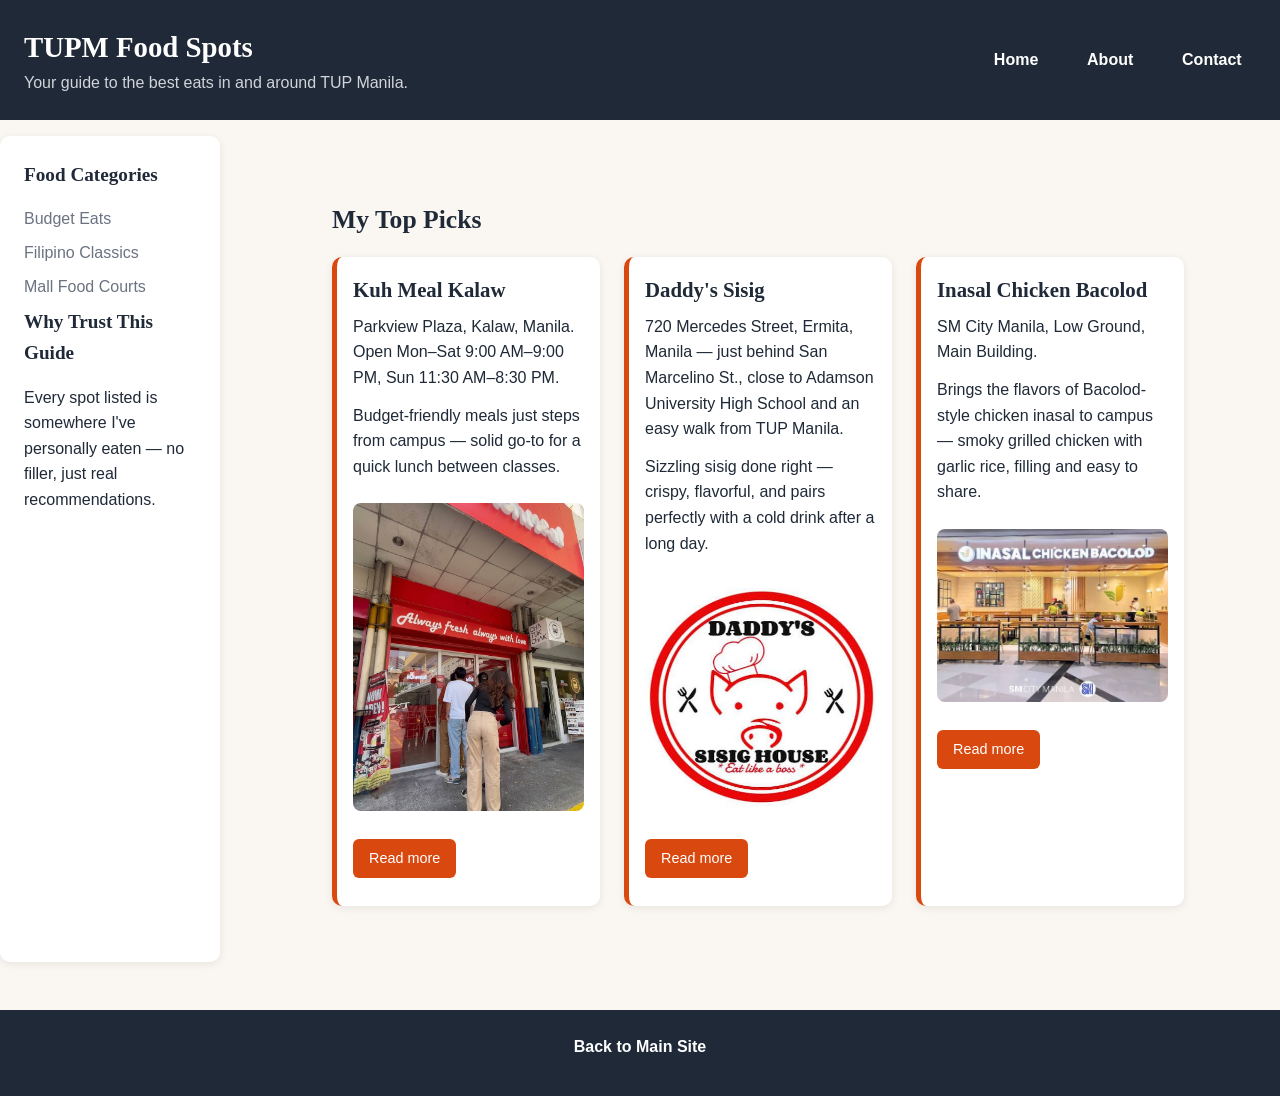
<file: index.html>
<!DOCTYPE html>
<html lang="en">
<head>
  <meta charset="UTF-8">
  <meta name="viewport" content="width=device-width, initial-scale=1.0">
  <title>TUPM Food Spots</title>
  <link rel="stylesheet" href="style.css">
</head>
<body>

  <div class="page">

    <header class="site-header">
      <div class="site-brand">
        <h1>TUPM Food Spots</h1>
        <p>Your guide to the best eats in and around TUP Manila.</p>
      </div>
      <nav>
        <ul>
          <li><a href="index.html">Home</a></li>
          <li><a href="about.html">About</a></li>
          <li><a href="contact.html">Contact</a></li>
        </ul>
      </nav>
    </header>

    <aside>
      <h2>Food Categories</h2>
      <ul>
        <li>Budget Eats</li>
        <li>Filipino Classics</li>
        <li>Mall Food Courts</li>
      </ul>
      <h2>Why Trust This Guide</h2>
      <p>Every spot listed is somewhere I've personally eaten — no filler, just real recommendations.</p>
    </aside>

    <main>
      <section>
        <h2>My Top Picks</h2>

        <div class="place-grid">

          <article class="place-card">
            <h3>Kuh Meal Kalaw</h3>
            <p>Parkview Plaza, Kalaw, Manila. Open Mon–Sat 9:00 AM–9:00 PM, Sun 11:30 AM–8:30 PM.</p>
            <p>Budget-friendly meals just steps from campus — solid go-to for a quick lunch between classes.</p>
            <img src="kuhmeal.jpg" alt="Kuh Meal Kalaw restaurant">
            <p><a href="places/kuh-meal-kalaw.html">Read more</a></p>
          </article>

          <article class="place-card">
            <h3>Daddy's Sisig</h3>
            <p>720 Mercedes Street, Ermita, Manila — just behind San Marcelino St., close to Adamson University High School and an easy walk from TUP Manila.</p>
            <p>Sizzling sisig done right — crispy, flavorful, and pairs perfectly with a cold drink after a long day.</p>
            <img src="sisig.jpg" alt="Sizzling sisig plate from Daddy's Sisig">
            <p><a href="places/daddys-sisig.html">Read more</a></p>
          </article>

          <article class="place-card">
            <h3>Inasal Chicken Bacolod</h3>
            <p>SM City Manila, Low Ground, Main Building.</p>
            <p>Brings the flavors of Bacolod-style chicken inasal to campus — smoky grilled chicken with garlic rice, filling and easy to share.</p>
            <img src="inasal.jpg" alt="Chicken inasal with garlic rice">
            <p><a href="places/inasal-chicken-bacolod.html">Read more</a></p>
          </article>

        </div>
      </section>
    </main>

    <footer>
      <p><a href="https://jangel-laureta-compro.github.io/laureta_johnangel/">Back to Main Site</a></p>
    </footer>

  </div>

</body>
</html>
</file>
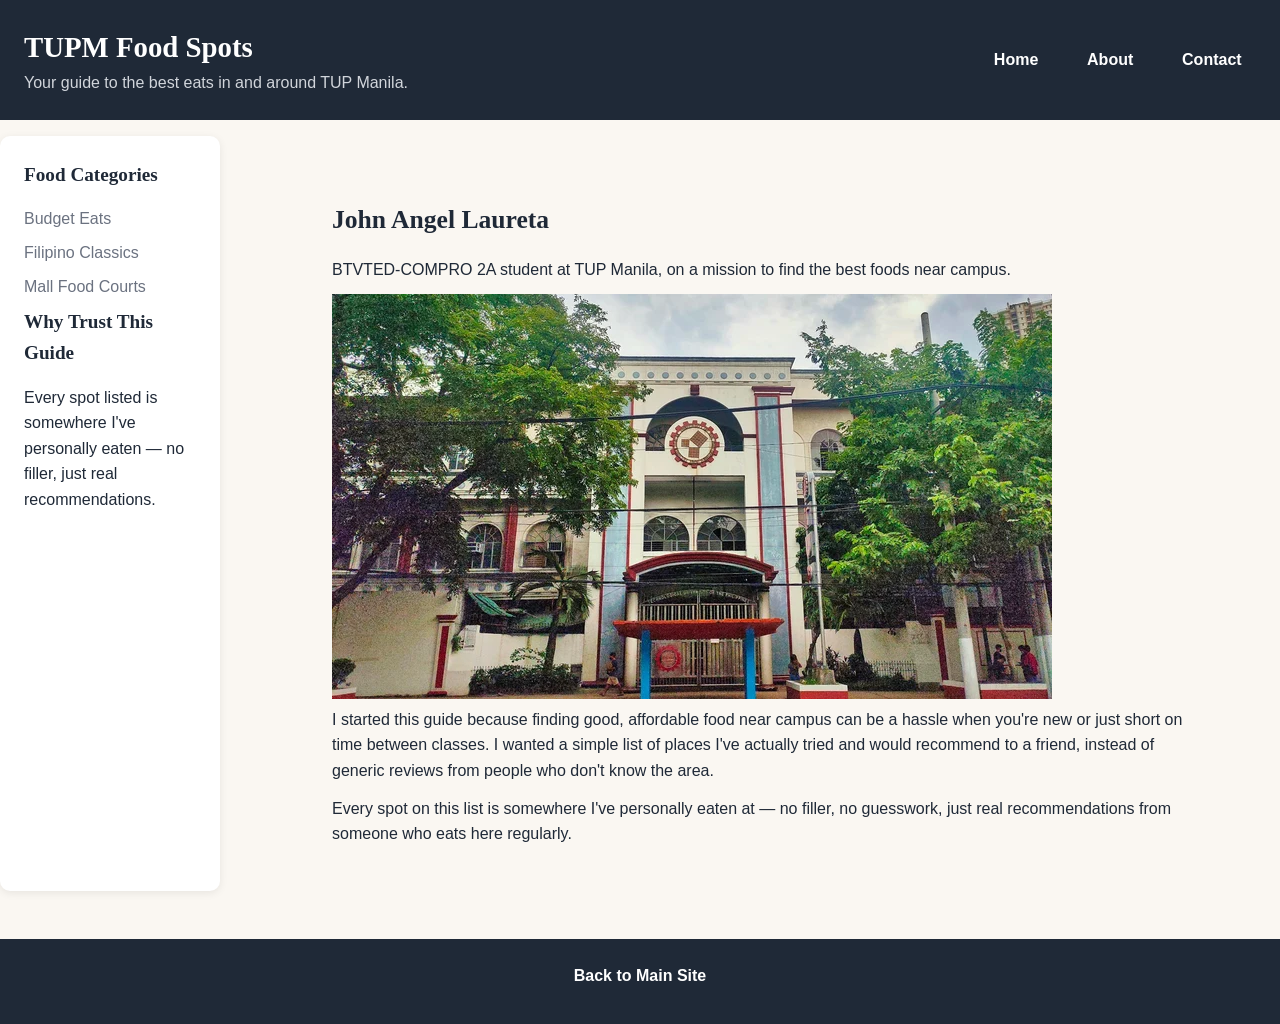
<file: about.html>
<!DOCTYPE html>
<html lang="en">
<head>
  <meta charset="UTF-8">
  <meta name="viewport" content="width=device-width, initial-scale=1.0">
  <title>About - TUPM Food Spots</title>
  <link rel="stylesheet" href="style.css">
</head>
<body>

  <div class="page">

    <header class="site-header">
      <div class="site-brand">
        <h1>TUPM Food Spots</h1>
        <p>Your guide to the best eats in and around TUP Manila.</p>
      </div>
      <nav>
        <ul>
          <li><a href="index.html">Home</a></li>
          <li><a href="about.html">About</a></li>
          <li><a href="contact.html">Contact</a></li>
        </ul>
      </nav>
    </header>

    <aside>
      <h2>Food Categories</h2>
      <ul>
        <li>Budget Eats</li>
        <li>Filipino Classics</li>
        <li>Mall Food Courts</li>
      </ul>
      <h2>Why Trust This Guide</h2>
      <p>Every spot listed is somewhere I've personally eaten — no filler, just real recommendations.</p>
    </aside>

    <main>
      <section>
        <h2>John Angel Laureta</h2>
        <p>BTVTED-COMPRO 2A student at TUP Manila, on a mission to find the best foods near campus.</p>
        <img src="tupmanila.webp" alt="TUPM">
        <p>I started this guide because finding good, affordable food near campus can be a hassle when you're new or just short on time between classes. I wanted a simple list of places I've actually tried and would recommend to a friend, instead of generic reviews from people who don't know the area.</p>
        <p>Every spot on this list is somewhere I've personally eaten at — no filler, no guesswork, just real recommendations from someone who eats here regularly.</p>
      </section>
    </main>

    <footer>
      <p><a href="https://jangel-laureta-compro.github.io/laureta_johnangel/">Back to Main Site</a></p>
    </footer>

  </div>

</body>
</html>
</file>
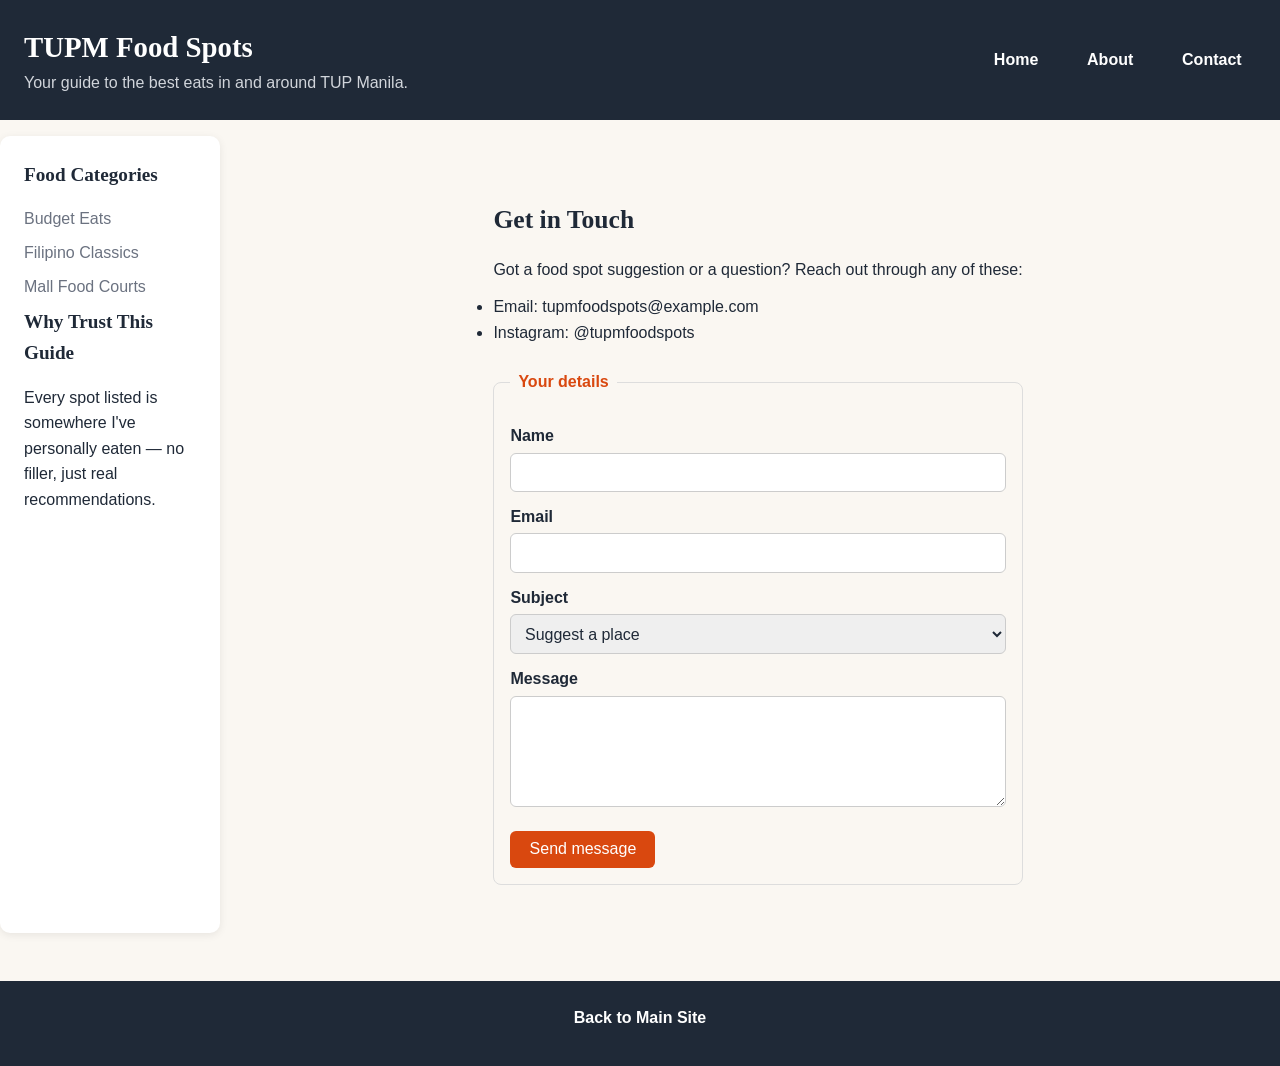
<file: contact.html>
<!DOCTYPE html>
<html lang="en">
<head>
  <meta charset="UTF-8">
  <meta name="viewport" content="width=device-width, initial-scale=1.0">
  <title>Contact - TUPM Food Spots</title>
  <link rel="stylesheet" href="style.css">
</head>
<body>

  <div class="page">

    <header class="site-header">
      <div class="site-brand">
        <h1>TUPM Food Spots</h1>
        <p>Your guide to the best eats in and around TUP Manila.</p>
      </div>
      <nav>
        <ul>
          <li><a href="index.html">Home</a></li>
          <li><a href="about.html">About</a></li>
          <li><a href="contact.html">Contact</a></li>
        </ul>
      </nav>
    </header>

    <aside>
      <h2>Food Categories</h2>
      <ul>
        <li>Budget Eats</li>
        <li>Filipino Classics</li>
        <li>Mall Food Courts</li>
      </ul>
      <h2>Why Trust This Guide</h2>
      <p>Every spot listed is somewhere I've personally eaten — no filler, just real recommendations.</p>
    </aside>

    <main>
      <section>
        <h2>Get in Touch</h2>
        <p>Got a food spot suggestion or a question? Reach out through any of these:</p>
        <ul>
          <li>Email: tupmfoodspots@example.com</li>
          <li>Instagram: @tupmfoodspots</li>
        </ul>

        <form>
          <fieldset>
            <legend>Your details</legend>

            <label for="name">Name</label>
            <input type="text" id="name" name="name" required>

            <label for="email">Email</label>
            <input type="email" id="email" name="email" required>

            <label for="subject">Subject</label>
            <select id="subject" name="subject">
              <option value="suggest-place">Suggest a place</option>
              <option value="correct-detail">Correct a detail</option>
              <option value="ask-question">Ask a question</option>
              <option value="other">Something else</option>
            </select>

            <label for="message">Message</label>
            <textarea id="message" name="message" rows="5" required></textarea>

            <button type="submit">Send message</button>
          </fieldset>
        </form>
      </section>
    </main>

    <footer>
      <p><a href="https://jangel-laureta-compro.github.io/laureta_johnangel/">Back to Main Site</a></p>
    </footer>

  </div>

</body>
</html>
</file>
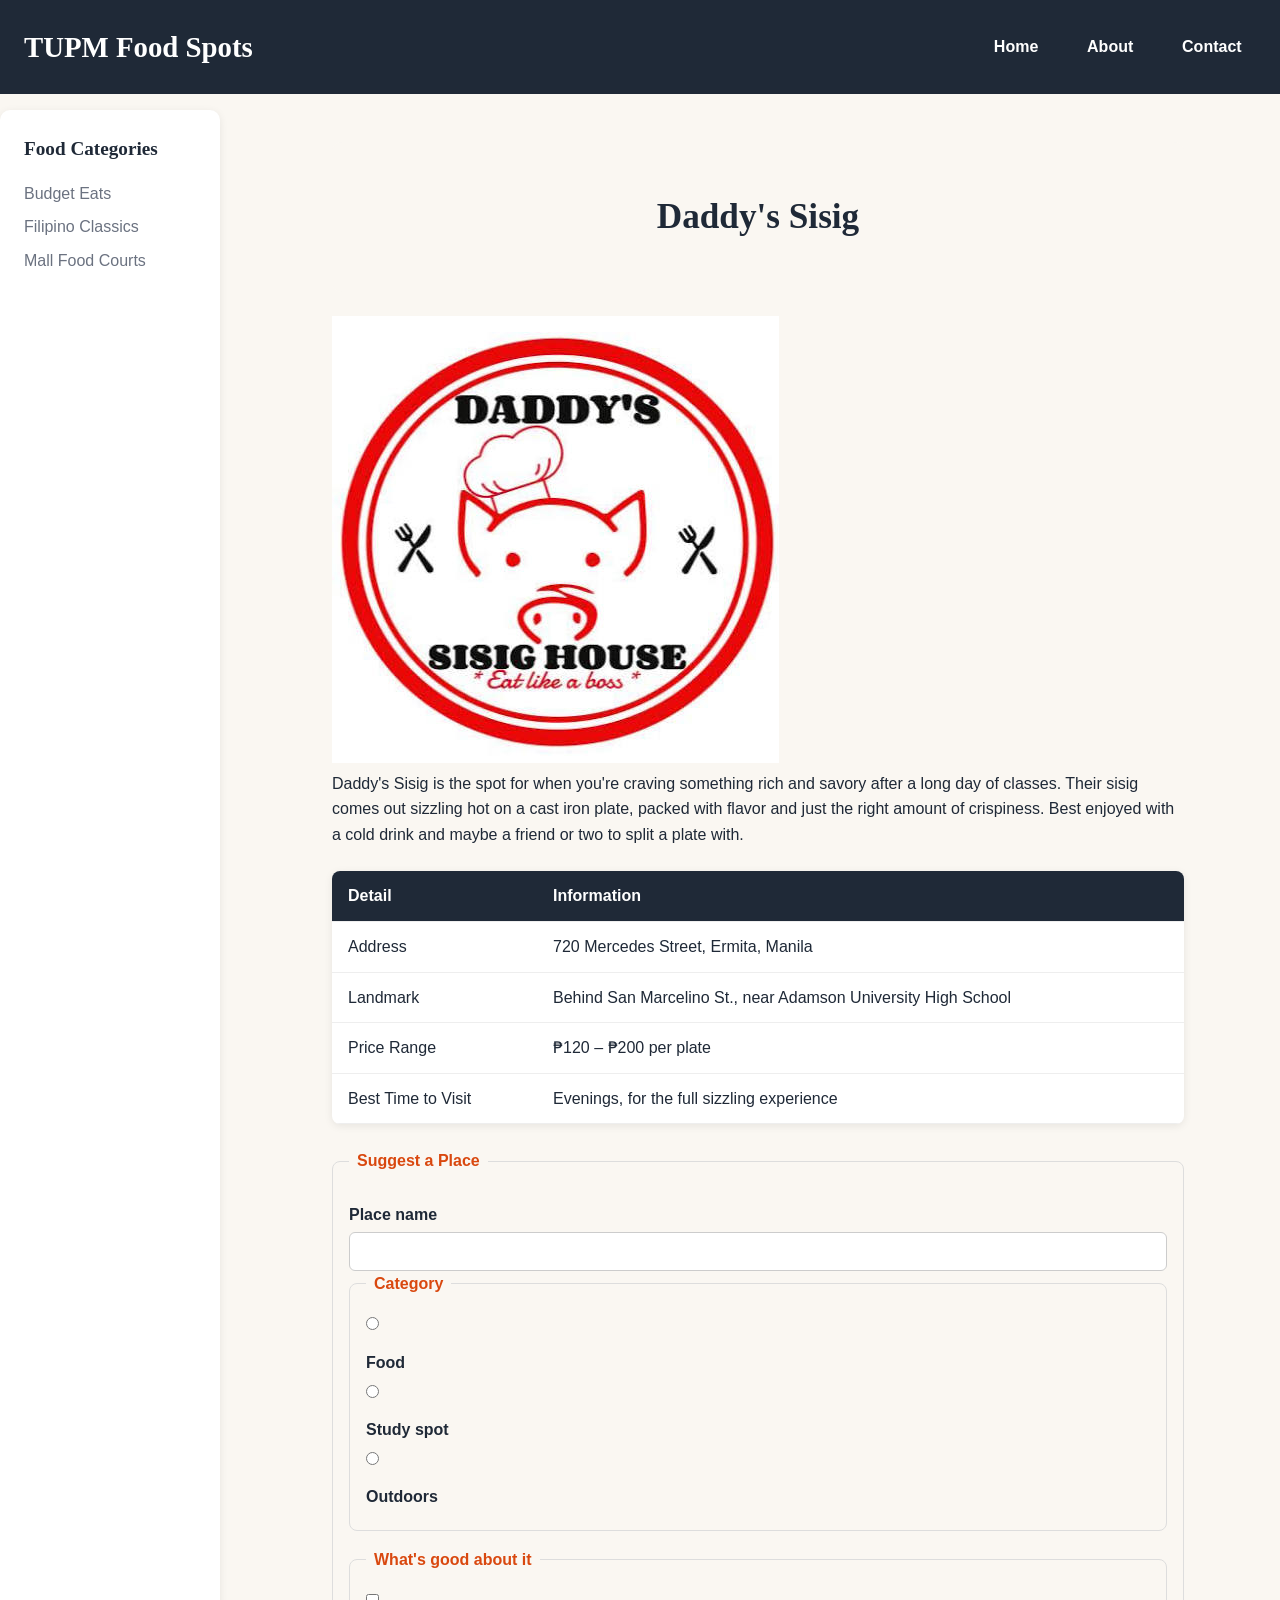
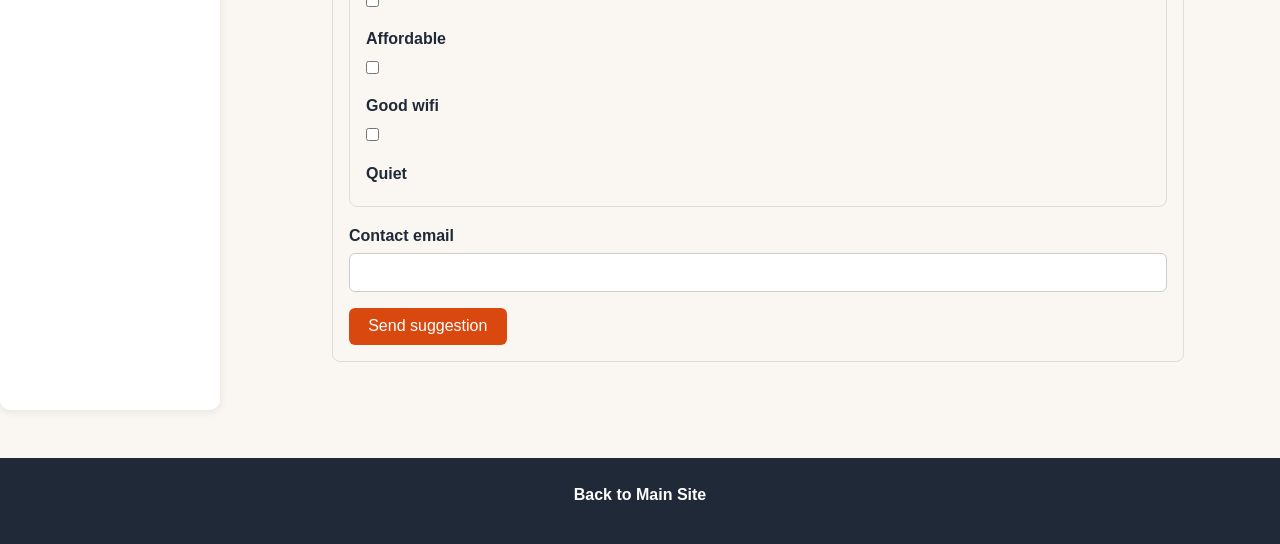
<file: places/daddys-sisig.html>
<!DOCTYPE html>
<html lang="en">
<head>
  <meta charset="UTF-8">
  <meta name="viewport" content="width=device-width, initial-scale=1.0">
  <title>Daddy's Sisig - TUPM Food Spots</title>
  <link rel="stylesheet" href="../style.css">
</head>
<body>

  <div class="page">

    <header class="site-header">
      <div class="site-brand">
        <h1>TUPM Food Spots</h1>
      </div>
      <nav>
        <ul>
          <li><a href="../index.html">Home</a></li>
          <li><a href="../about.html">About</a></li>
          <li><a href="../contact.html">Contact</a></li>
        </ul>
      </nav>
    </header>

    <aside>
      <h2>Food Categories</h2>
      <ul>
        <li>Budget Eats</li>
        <li>Filipino Classics</li>
        <li>Mall Food Courts</li>
      </ul>
    </aside>

    <main>
      <section>
        <div class="detail-hero">
          <h1>Daddy's Sisig</h1>
        </div>
        <img src="../sisig.jpg" alt="Sizzling sisig plate from Daddy's Sisig">

        <p>Daddy's Sisig is the spot for when you're craving something rich and savory after a long day of classes. Their sisig comes out sizzling hot on a cast iron plate, packed with flavor and just the right amount of crispiness. Best enjoyed with a cold drink and maybe a friend or two to split a plate with.</p>

        <table>
          <tr>
            <th>Detail</th>
            <th>Information</th>
          </tr>
          <tr>
            <td>Address</td>
            <td>720 Mercedes Street, Ermita, Manila</td>
          </tr>
          <tr>
            <td>Landmark</td>
            <td>Behind San Marcelino St., near Adamson University High School</td>
          </tr>
          <tr>
            <td>Price Range</td>
            <td>₱120 – ₱200 per plate</td>
          </tr>
          <tr>
            <td>Best Time to Visit</td>
            <td>Evenings, for the full sizzling experience</td>
          </tr>
        </table>

        <form>
          <fieldset>
            <legend>Suggest a Place</legend>

            <label for="place-name">Place name</label>
            <input type="text" id="place-name" name="place-name" required>

            <fieldset>
              <legend>Category</legend>
              <input type="radio" id="category-food" name="category" value="food">
              <label for="category-food">Food</label>
              <input type="radio" id="category-study" name="category" value="study">
              <label for="category-study">Study spot</label>
              <input type="radio" id="category-outdoors" name="category" value="outdoors">
              <label for="category-outdoors">Outdoors</label>
            </fieldset>

            <fieldset>
              <legend>What's good about it</legend>
              <input type="checkbox" id="good-affordable" name="good-points" value="affordable">
              <label for="good-affordable">Affordable</label>
              <input type="checkbox" id="good-wifi" name="good-points" value="wifi">
              <label for="good-wifi">Good wifi</label>
              <input type="checkbox" id="good-quiet" name="good-points" value="quiet">
              <label for="good-quiet">Quiet</label>
            </fieldset>

            <label for="email">Contact email</label>
            <input type="email" id="email" name="email" required>

            <button type="submit">Send suggestion</button>
          </fieldset>
        </form>
      </section>
    </main>

    <footer>
      <p><a href="https://jangel-laureta-compro.github.io/laureta_johnangel/">Back to Main Site</a></p>
    </footer>

  </div>

</body>
</html>
</file>
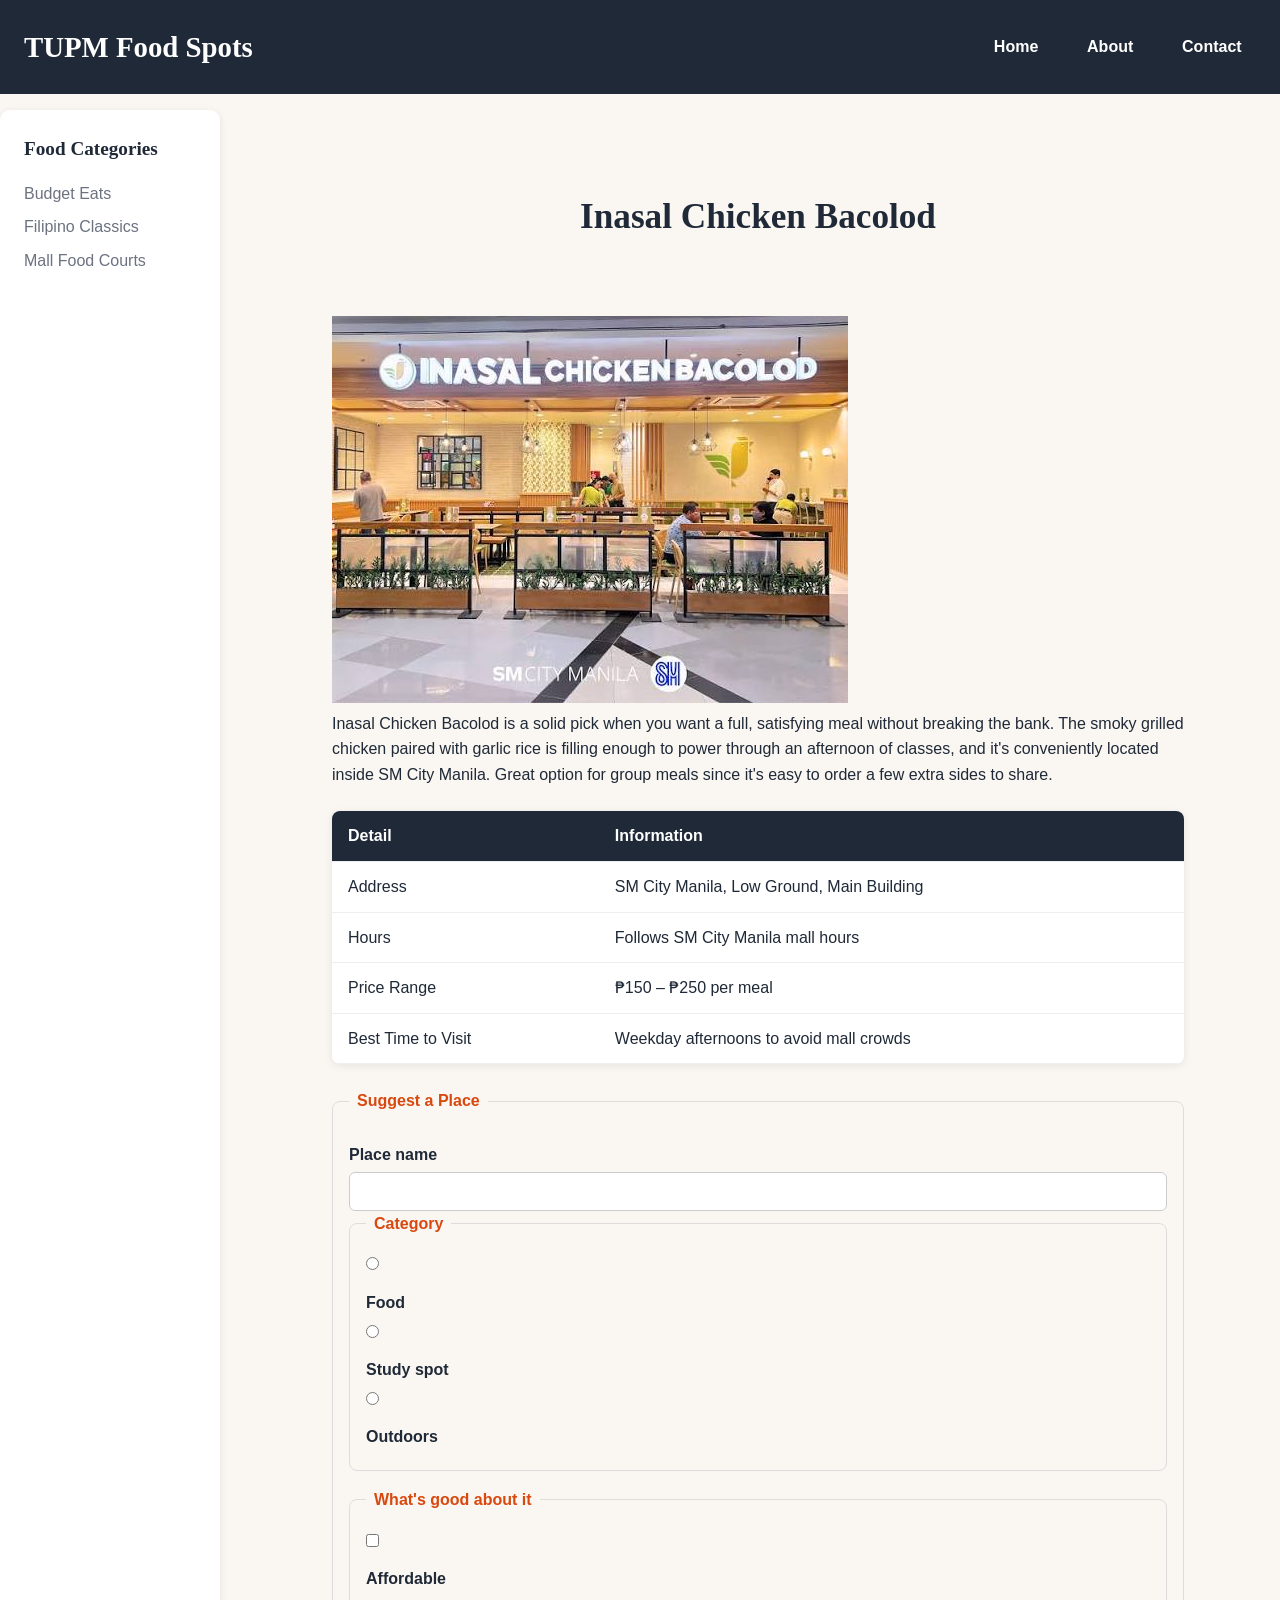
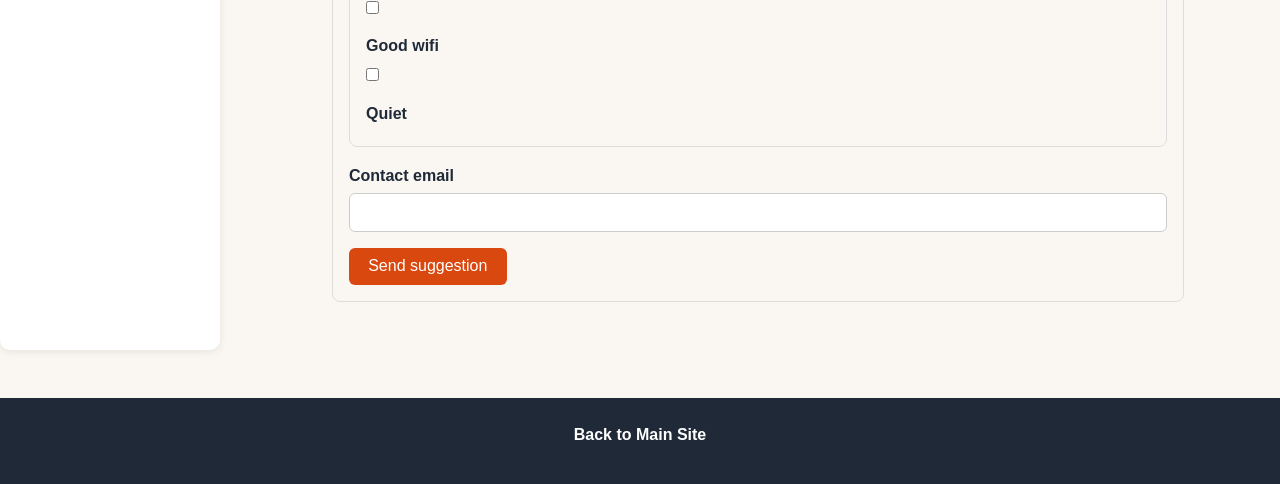
<file: places/inasal-chicken-bacolod.html>
<!DOCTYPE html>
<html lang="en">
<head>
  <meta charset="UTF-8">
  <meta name="viewport" content="width=device-width, initial-scale=1.0">
  <title>Inasal Chicken Bacolod - TUPM Food Spots</title>
  <link rel="stylesheet" href="../style.css">
</head>
<body>

  <div class="page">

    <header class="site-header">
      <div class="site-brand">
        <h1>TUPM Food Spots</h1>
      </div>
      <nav>
        <ul>
          <li><a href="../index.html">Home</a></li>
          <li><a href="../about.html">About</a></li>
          <li><a href="../contact.html">Contact</a></li>
        </ul>
      </nav>
    </header>

    <aside>
      <h2>Food Categories</h2>
      <ul>
        <li>Budget Eats</li>
        <li>Filipino Classics</li>
        <li>Mall Food Courts</li>
      </ul>
    </aside>

    <main>
      <section>
        <div class="detail-hero">
          <h1>Inasal Chicken Bacolod</h1>
        </div>
        <img src="../inasal.jpg" alt="Chicken inasal with garlic rice">

        <p>Inasal Chicken Bacolod is a solid pick when you want a full, satisfying meal without breaking the bank. The smoky grilled chicken paired with garlic rice is filling enough to power through an afternoon of classes, and it's conveniently located inside SM City Manila. Great option for group meals since it's easy to order a few extra sides to share.</p>

        <table>
          <tr>
            <th>Detail</th>
            <th>Information</th>
          </tr>
          <tr>
            <td>Address</td>
            <td>SM City Manila, Low Ground, Main Building</td>
          </tr>
          <tr>
            <td>Hours</td>
            <td>Follows SM City Manila mall hours</td>
          </tr>
          <tr>
            <td>Price Range</td>
            <td>₱150 – ₱250 per meal</td>
          </tr>
          <tr>
            <td>Best Time to Visit</td>
            <td>Weekday afternoons to avoid mall crowds</td>
          </tr>
        </table>

        <form>
          <fieldset>
            <legend>Suggest a Place</legend>

            <label for="place-name">Place name</label>
            <input type="text" id="place-name" name="place-name" required>

            <fieldset>
              <legend>Category</legend>
              <input type="radio" id="category-food" name="category" value="food">
              <label for="category-food">Food</label>
              <input type="radio" id="category-study" name="category" value="study">
              <label for="category-study">Study spot</label>
              <input type="radio" id="category-outdoors" name="category" value="outdoors">
              <label for="category-outdoors">Outdoors</label>
            </fieldset>

            <fieldset>
              <legend>What's good about it</legend>
              <input type="checkbox" id="good-affordable" name="good-points" value="affordable">
              <label for="good-affordable">Affordable</label>
              <input type="checkbox" id="good-wifi" name="good-points" value="wifi">
              <label for="good-wifi">Good wifi</label>
              <input type="checkbox" id="good-quiet" name="good-points" value="quiet">
              <label for="good-quiet">Quiet</label>
            </fieldset>

            <label for="email">Contact email</label>
            <input type="email" id="email" name="email" required>

            <button type="submit">Send suggestion</button>
          </fieldset>
        </form>
      </section>
    </main>

    <footer>
      <p><a href="https://jangel-laureta-compro.github.io/laureta_johnangel/">Back to Main Site</a></p>
    </footer>

  </div>

</body>
</html>
</file>
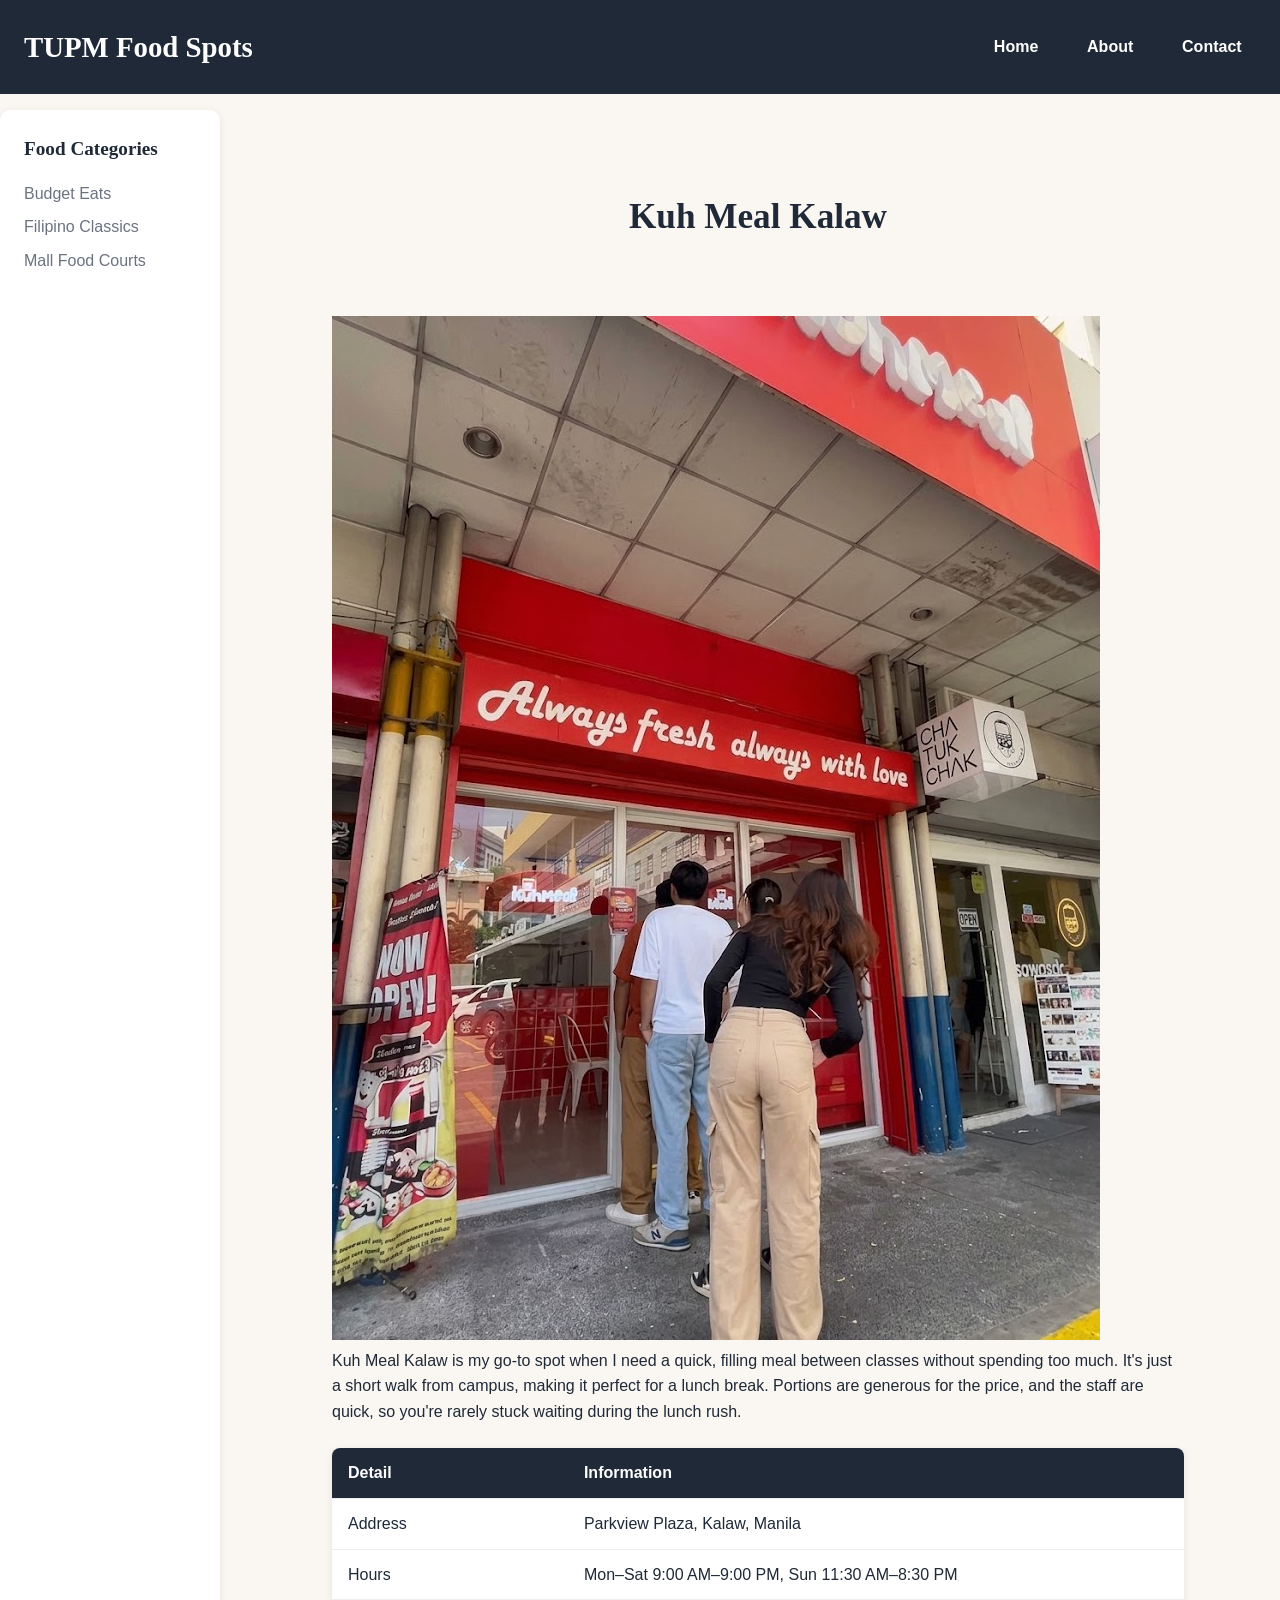
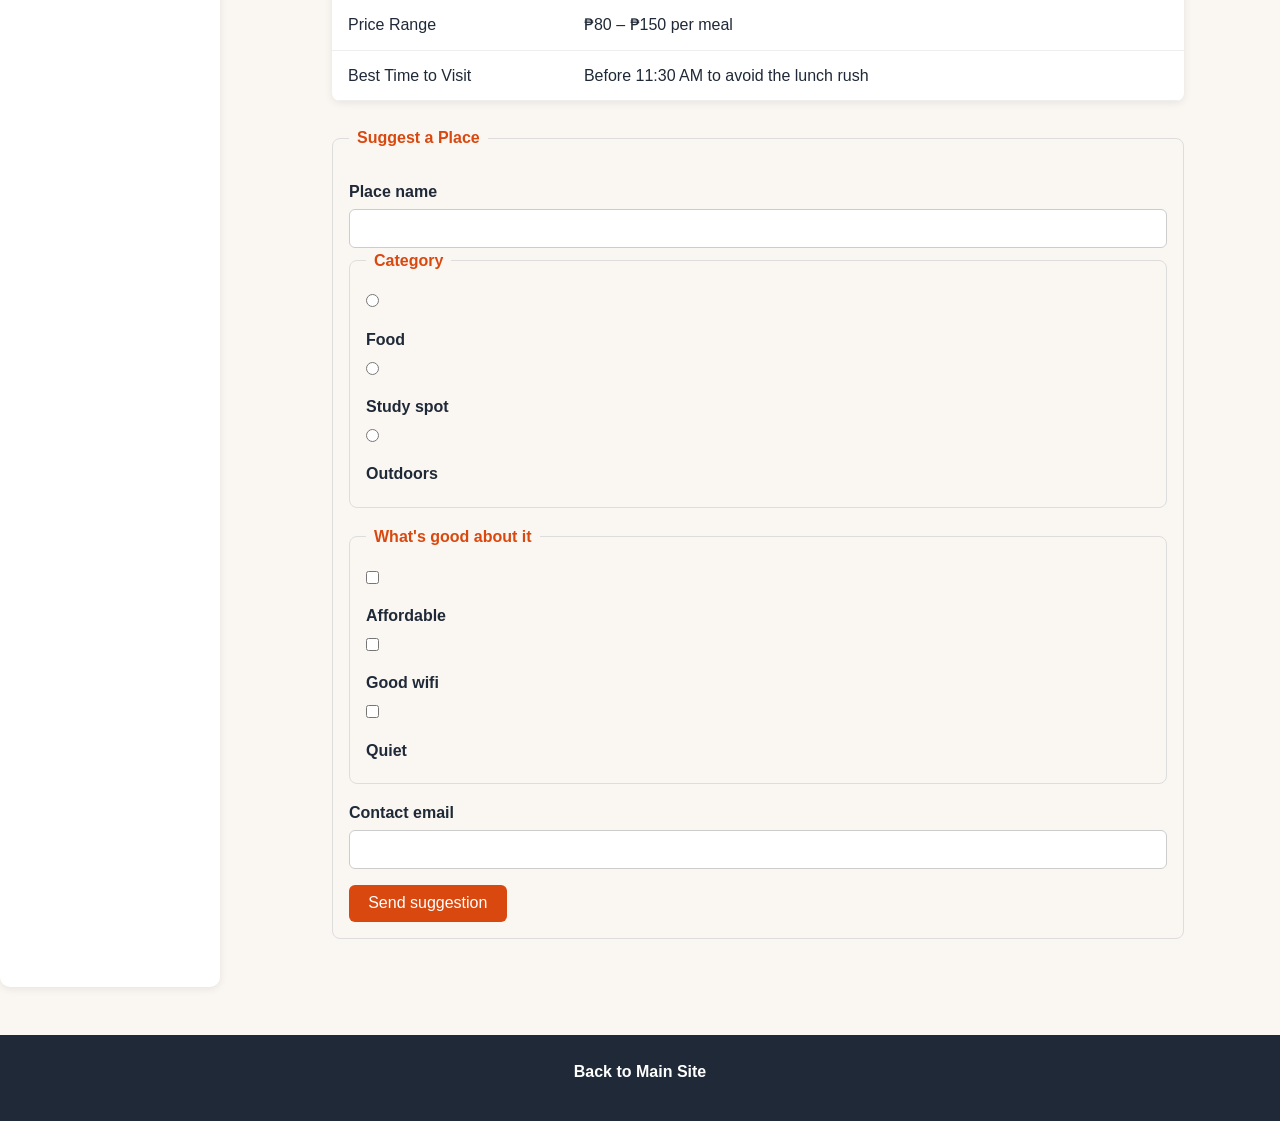
<file: places/kuh-meal-kalaw.html>
<!DOCTYPE html>
<html lang="en">
<head>
  <meta charset="UTF-8">
  <meta name="viewport" content="width=device-width, initial-scale=1.0">
  <title>Kuh Meal Kalaw - TUPM Food Spots</title>
  <link rel="stylesheet" href="../style.css">
</head>
<body>

  <div class="page">

    <header class="site-header">
      <div class="site-brand">
        <h1>TUPM Food Spots</h1>
      </div>
      <nav>
        <ul>
          <li><a href="../index.html">Home</a></li>
          <li><a href="../about.html">About</a></li>
          <li><a href="../contact.html">Contact</a></li>
        </ul>
      </nav>
    </header>

    <aside>
      <h2>Food Categories</h2>
      <ul>
        <li>Budget Eats</li>
        <li>Filipino Classics</li>
        <li>Mall Food Courts</li>
      </ul>
    </aside>

    <main>
      <section>
        <div class="detail-hero">
          <h1>Kuh Meal Kalaw</h1>
        </div>
        <img src="../kuhmeal.jpg" alt="Kuh Meal Kalaw restaurant storefront">

        <p>Kuh Meal Kalaw is my go-to spot when I need a quick, filling meal between classes without spending too much. It's just a short walk from campus, making it perfect for a lunch break. Portions are generous for the price, and the staff are quick, so you're rarely stuck waiting during the lunch rush.</p>

        <table>
          <tr>
            <th>Detail</th>
            <th>Information</th>
          </tr>
          <tr>
            <td>Address</td>
            <td>Parkview Plaza, Kalaw, Manila</td>
          </tr>
          <tr>
            <td>Hours</td>
            <td>Mon–Sat 9:00 AM–9:00 PM, Sun 11:30 AM–8:30 PM</td>
          </tr>
          <tr>
            <td>Price Range</td>
            <td>₱80 – ₱150 per meal</td>
          </tr>
          <tr>
            <td>Best Time to Visit</td>
            <td>Before 11:30 AM to avoid the lunch rush</td>
          </tr>
        </table>

        <form>
          <fieldset>
            <legend>Suggest a Place</legend>

            <label for="place-name">Place name</label>
            <input type="text" id="place-name" name="place-name" required>

            <fieldset>
              <legend>Category</legend>
              <input type="radio" id="category-food" name="category" value="food">
              <label for="category-food">Food</label>
              <input type="radio" id="category-study" name="category" value="study">
              <label for="category-study">Study spot</label>
              <input type="radio" id="category-outdoors" name="category" value="outdoors">
              <label for="category-outdoors">Outdoors</label>
            </fieldset>

            <fieldset>
              <legend>What's good about it</legend>
              <input type="checkbox" id="good-affordable" name="good-points" value="affordable">
              <label for="good-affordable">Affordable</label>
              <input type="checkbox" id="good-wifi" name="good-points" value="wifi">
              <label for="good-wifi">Good wifi</label>
              <input type="checkbox" id="good-quiet" name="good-points" value="quiet">
              <label for="good-quiet">Quiet</label>
            </fieldset>

            <label for="email">Contact email</label>
            <input type="email" id="email" name="email" required>

            <button type="submit">Send suggestion</button>
          </fieldset>
        </form>
      </section>
    </main>

    <footer>
      <p><a href="https://jangel-laureta-compro.github.io/laureta_johnangel/">Back to Main Site</a></p>
    </footer>

  </div>

</body>
</html>
</file>
<file: style.css>
/* ===== 1. Variables ===== */
:root {
  --brand-color: #d9480f;
  --ink-color: #1f2937;
  --muted-grey: #6b7280;
  --light-bg: #faf7f2;
}

/* ===== 2. Base Styles ===== */
* {
  box-sizing: border-box;
  margin: 0;
  padding: 0;
}

body {
  font-family: 'Segoe UI', Tahoma, Geneva, Verdana, sans-serif;
  line-height: 1.6;
  color: var(--ink-color);
  background-color: var(--light-bg);
}

h1, h2, h3 {
  font-family: Georgia, 'Times New Roman', serif;
  color: var(--ink-color);
}

h1 { font-size: 2.2rem; margin-bottom: 0.5rem; }
h2 { font-size: 1.6rem; margin-bottom: 1rem; margin-top: 2rem; }
h3 { font-size: 1.2rem; margin-bottom: 0.5rem; }

p { margin-bottom: 0.75rem; }

a {
  color: var(--brand-color);
  text-decoration: none;
}

a:hover {
  text-decoration: underline;
}

img {
  max-width: 100%;
  height: auto;
}

/* ===== 3. Layout Regions ===== */

/* Header — flexbox layout */
.site-header {
  display: flex;
  justify-content: space-between;
  align-items: center;
  background-color: var(--ink-color);
  color: #fff;
  padding: 1.5rem;
  flex-wrap: wrap;
  gap: 1rem;
}

.site-brand h1 {
  color: #fff;
  font-size: 1.8rem;
  margin-bottom: 0;
}

.site-brand p {
  color: #d1d5db;
  margin-bottom: 0;
}

.site-header nav ul {
  display: flex;
  gap: 20px;
  list-style: none;
  padding: 0;
  margin: 0;
}

.site-header nav a {
  color: #fff;
  font-weight: bold;
  padding: 0.4rem 0.9rem;
  border-radius: 20px;
  text-decoration: none;
  transition: background-color 0.2s ease;
}

.site-header nav a:hover {
  background-color: var(--brand-color);
}

/* Main */
main {
  max-width: 900px;
  margin: 0 auto;
  padding: 2rem 1.5rem;
}

/* Footer */
footer {
  text-align: center;
  padding: 1.5rem;
  background-color: var(--ink-color);
  color: #d1d5db;
  margin-top: 2rem;
}

footer a {
  color: #fff;
  font-weight: bold;
}

/* ===== 4. Components ===== */

/* Place grid — responsive layout */
.place-grid {
  display: flex;
  flex-wrap: wrap;
  gap: 24px;
}

/* Place cards */
.place-card {
  background-color: #fff;
  border-radius: 10px;
  padding: 16px;
  margin-bottom: 1.5rem;
  border-left: 5px solid var(--brand-color);
  box-shadow: 0 2px 8px rgba(0, 0, 0, 0.08);
  flex: 1 1 240px;
}

.place-card h3 {
  font-size: 1.3rem;
  color: var(--ink-color);
}

.place-card img {
  border-radius: 8px;
  margin: 0.75rem 0;
}

.place-card a {
  display: inline-block;
  margin-top: 0.5rem;
  background-color: var(--brand-color);
  color: #fff;
  padding: 0.5rem 1rem;
  border-radius: 6px;
  font-size: 0.9rem;
}

.place-card a:hover {
  background-color: #b8380c;
  text-decoration: none;
}

/* Tables (place detail specs) */
table {
  width: 100%;
  border-collapse: collapse;
  margin: 1.5rem 0;
  background-color: #fff;
  border-radius: 8px;
  overflow: hidden;
  box-shadow: 0 2px 8px rgba(0, 0, 0, 0.08);
}

th, td {
  padding: 0.75rem 1rem;
  text-align: left;
  border-bottom: 1px solid #eee;
}

th {
  background-color: var(--ink-color);
  color: #fff;
}

/* Forms */
form {
  margin-top: 1.5rem;
}

fieldset {
  border: 1px solid #ddd;
  border-radius: 8px;
  padding: 16px;
  margin-bottom: 1rem;
}

legend {
  font-weight: bold;
  color: var(--brand-color);
  padding: 0 0.5rem;
}

label {
  display: block;
  margin-top: 0.75rem;
  margin-bottom: 0.25rem;
  font-weight: bold;
  color: var(--ink-color);
}

input[type="text"],
input[type="email"],
input[type="number"],
select,
textarea {
  width: 100%;
  padding: 0.6rem;
  border: 1px solid #ccc;
  border-radius: 6px;
  font-family: inherit;
  font-size: 1rem;
  color: var(--ink-color);
}

input[type="radio"],
input[type="checkbox"] {
  margin-right: 0.5rem;
}

button[type="submit"] {
  margin-top: 1rem;
  background-color: var(--brand-color);
  color: #fff;
  border: none;
  padding: 0.6rem 1.2rem;
  border-radius: 6px;
  font-size: 1rem;
  cursor: pointer;
}

button[type="submit"]:hover {
  background-color: #b8380c;
}

/* Visible focus state — required for keyboard accessibility */
input:focus,
textarea:focus,
select:focus,
button:focus {
  outline: 3px solid var(--brand-color);
  outline-offset: 2px;
}

/* Centred hero banner on place detail pages */
.detail-hero {
  display: flex;
  justify-content: center;
  align-items: center;
  height: 150px;
  background-color: var(--light-bg);
  border-radius: 10px;
  margin-bottom: 1.5rem;
}

.detail-hero h1 {
  margin: 0;
  text-align: center;
}

/* ===== Page Grid Layout — Mobile First ===== */

/* Base: mobile — single column, everything stacked */
.page {
  display: grid;
  grid-template-columns: 1fr;
  grid-template-areas:
    "masthead"
    "main"
    "side"
    "foot";
  gap: 16px;
}

.page header { grid-area: masthead; }
.page aside  { grid-area: side; }
.page main   { grid-area: main; }
.page footer { grid-area: foot; }

/* Enhance at tablet and up */
@media (min-width: 700px) {
  .page {
    grid-template-columns: 220px 1fr;
    grid-template-areas:
      "masthead masthead"
      "side     main"
      "foot     foot";
  }
}

/* Sidebar styling */
aside {
  background-color: #fff;
  border-radius: 10px;
  padding: 1.5rem;
  box-shadow: 0 2px 8px rgba(0, 0, 0, 0.08);
}

aside h2 {
  font-size: 1.2rem;
  margin-top: 0;
}

aside ul {
  list-style: none;
  padding: 0;
}

aside li {
  margin-bottom: 0.5rem;
  color: var(--muted-grey);
}
</file>
